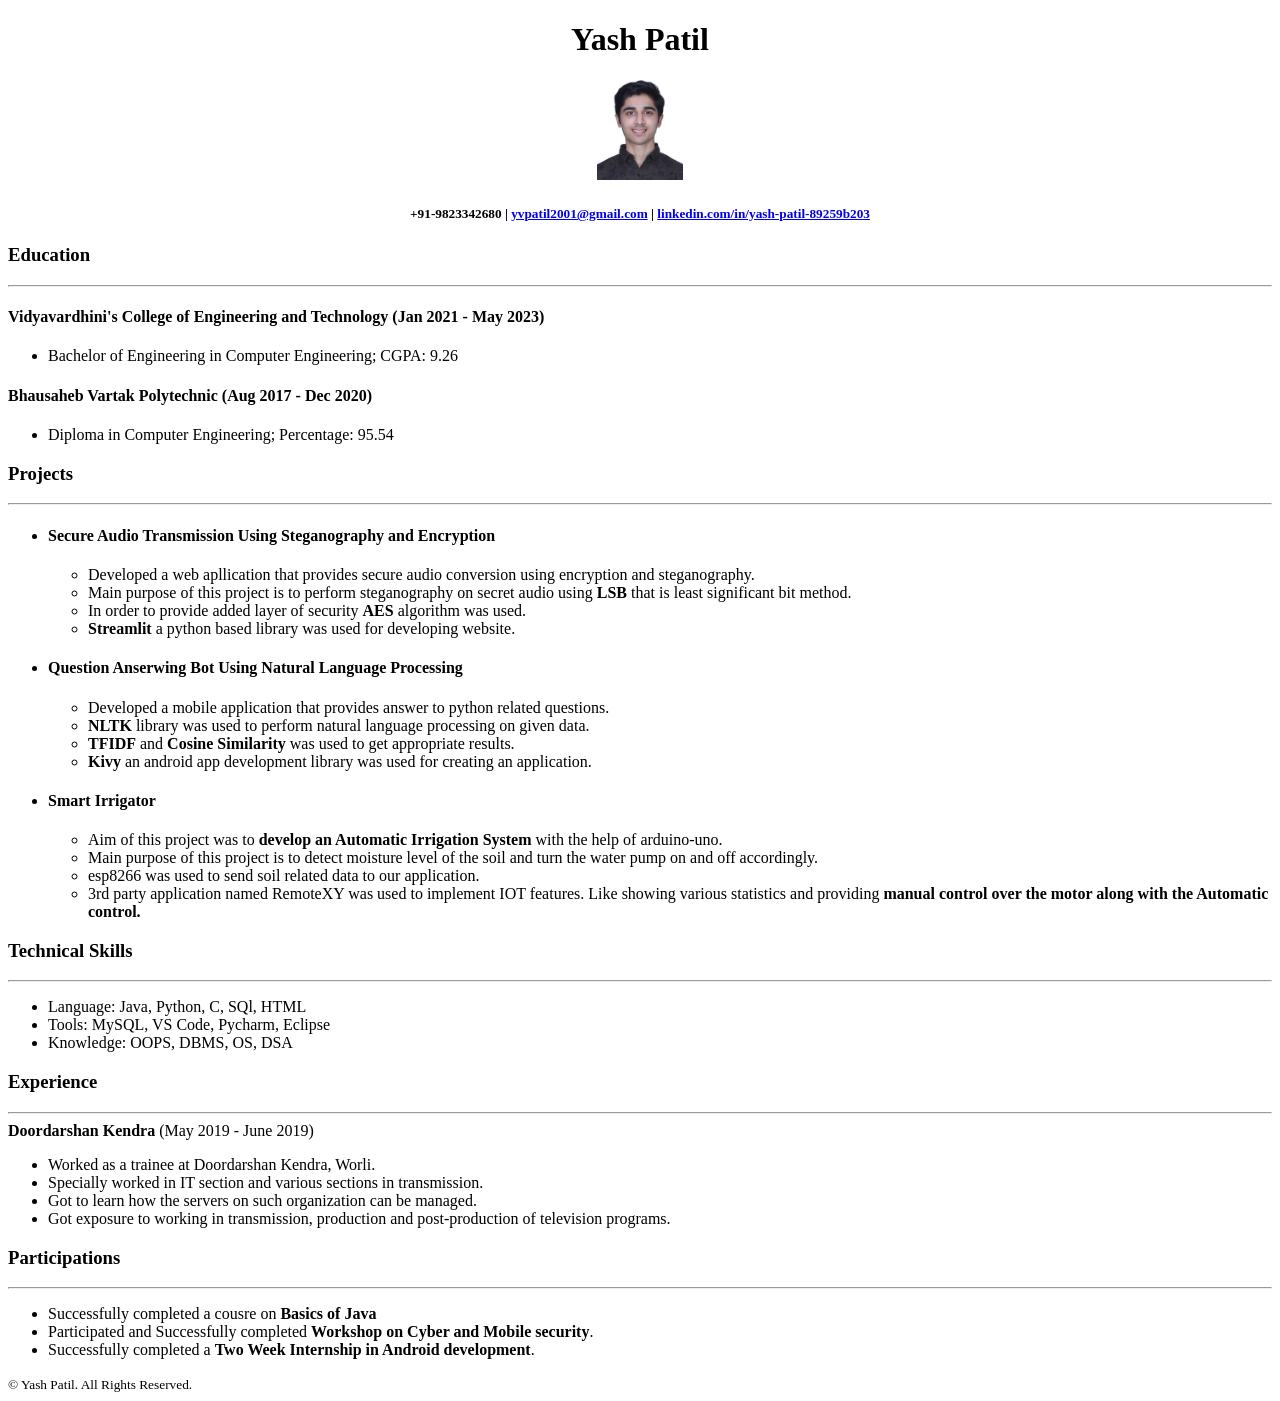
<file: 4.4 Resume Project/index.html>
<!DOCTYPE html>
<html lang="en">
<head>
    <meta charset="UTF-8">
    <meta name="viewport" content="width=device-width, initial-scale=1.0">
    <title>Resume</title>
</head>
<body>
    
    <center><h1>Yash Patil</h1><img src="./photo.jpg" height="100"></center>
    <center><h5>+91-9823342680 | <a href="yvpatil2001@gmail.com">yvpatil2001@gmail.com</a> | <a href="https://www.linkedin.com/in/yash-patil-89259b203/">linkedin.com/in/yash-patil-89259b203</a></h4></center>
    <h3>Education</h4><hr>
        <h4>Vidyavardhini's College of Engineering and Technology (Jan 2021 - May 2023)</h4>
            <ul>
                <li>Bachelor of Engineering in Computer Engineering; CGPA: 9.26</li>
            </ul>
        <h4>Bhausaheb Vartak Polytechnic (Aug 2017 - Dec 2020)</h4>
            <ul>
                <li>Diploma in Computer Engineering; Percentage: 95.54</li>
            </ul>
    
    <h3>Projects</h3>
    <hr><ul>
            <li><h4><B>Secure Audio Transmission Using Steganography and Encryption</B></h4>
                <ul>
                    <li>Developed a web apllication that provides secure audio conversion using encryption and steganography.</li>
                    <li>Main purpose of this project is to perform steganography on secret audio using <b>LSB</b> that is least significant bit method.</li>
                    <li>In order to provide added layer of security <b>AES</b> algorithm was used.</li>
                    <li><b>Streamlit</b> a python based library was used for developing website. </li>  

                </ul>
            </li>
            <li><h4><b>Question Anserwing Bot Using Natural Language Processing</b></h4></li>
                <ul>
                    <li>Developed a mobile application that provides answer to python related questions.</li>
                    <li><b>NLTK</b> library was used to perform natural language processing on given data.</li>
                    <li><b>TFIDF</b> and <b>Cosine Similarity</b> was used to get appropriate results.</li>
                    <li><b>Kivy</b> an android app development library was used for creating an application.</li>
                </ul>
            <li><h4><b>Smart Irrigator</b></h4></li>
                <ul>
                    <li>Aim of this project was to <b>develop an Automatic Irrigation System</b> with the help of arduino-uno.</li>
                    <li>Main purpose of this project is to detect moisture level of the soil and turn the water pump on and off accordingly.</li>
                    <li>esp8266 was used to send soil related data to our application.</li>
                    <li>3rd party application named RemoteXY was used to implement IOT features. Like showing various statistics and providing <b>manual control over the motor along with the Automatic control.</b></li>
                </ul>
        </ul>
    
        <h3>Technical Skills</h3>
        <hr><ul>
                <li>Language: Java, Python, C, SQl, HTML</li>
                <li>Tools: MySQL, VS Code, Pycharm, Eclipse</li>
                <li>Knowledge: OOPS, DBMS, OS, DSA</li>

        </ul>
        <h3>Experience</h3>
        <hr>
        <b>Doordarshan Kendra</b> (May 2019 - June 2019)
            <ul>
                <li>Worked as a trainee at Doordarshan Kendra, Worli.</li>
                <li>Specially worked in IT section and various sections in transmission.</li>
                <li>Got to learn how the servers on such organization can be managed.</li>
                <li>Got exposure to working in transmission, production and post-production of television programs.</li>
            </ul>
            
        <h3>Participations</h3><hr>
            <ul>
                <li>Successfully completed a cousre on <b>Basics of Java</b></li>
                <li>Participated and Successfully completed <b>Workshop on Cyber and Mobile security</b>.</li>
                <li>Successfully completed a <b>Two Week Internship in Android development</b>.</li>
            </ul>

    </body>
    <footer>
        <small>
          © Yash Patil. All Rights Reserved.
        </small>
      </footer>
</html>
</file>
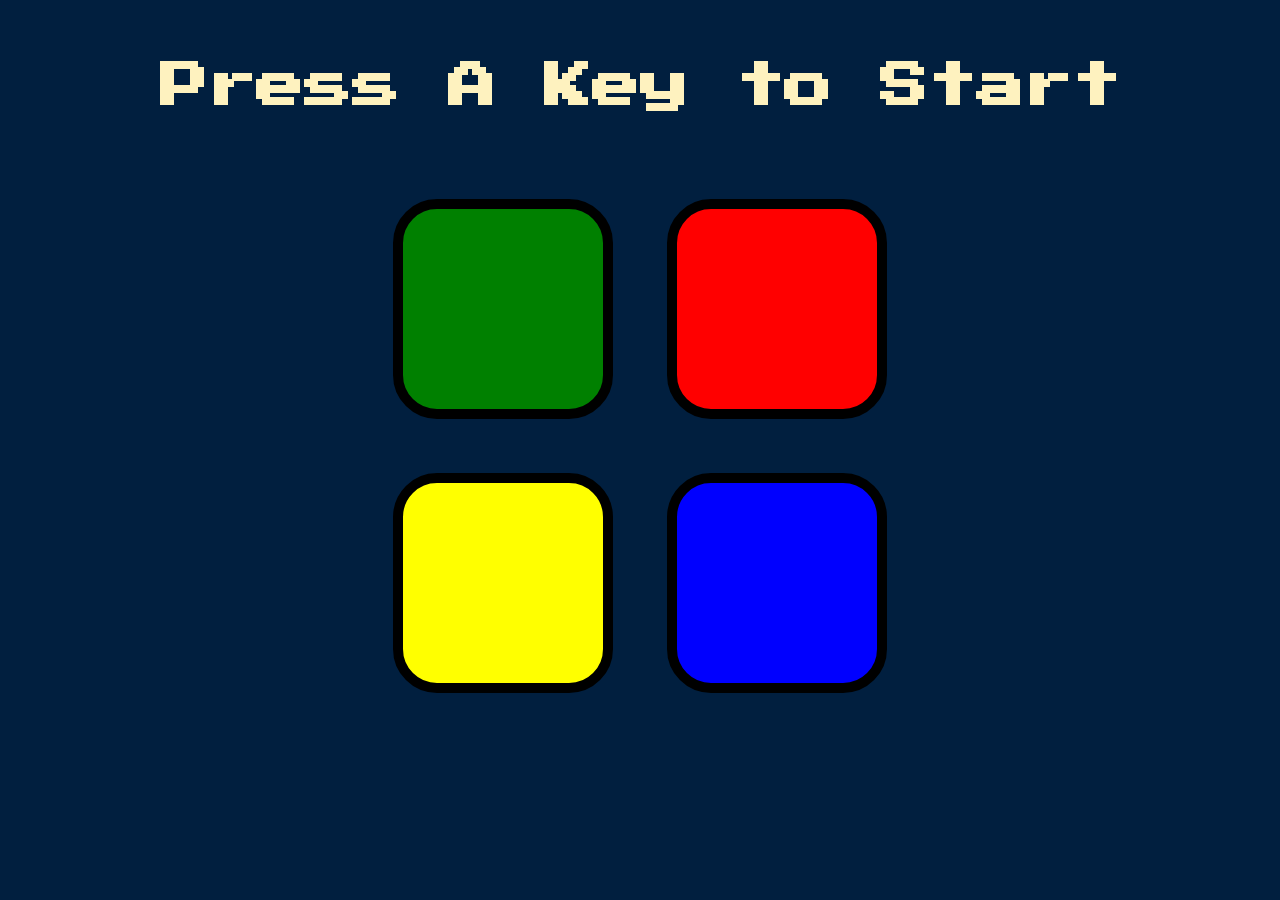
<file: Simon Game/index.html>
<!DOCTYPE html>
<html lang="en" dir="ltr">

<head>
  <meta charset="utf-8">
  <title>Simon My</title>
  <link rel="stylesheet" href="styles.css">
  <link href="https://fonts.googleapis.com/css?family=Press+Start+2P" rel="stylesheet">
</head>

<body>
  <h1 id="level-title">Press A Key to Start</h1>
  <div class="container">
    <div class="row">

      <div type="button" id="green" class="btn green">

      </div>

      <div type="button" id="red" class="btn red">

      </div>
    </div>

    <div class="row">

      <div type="button" id="yellow" class="btn yellow">

      </div>
      <div type="button" id="blue" class="btn blue">

      </div>

    </div>

  </div>


  <script src="https://ajax.googleapis.com/ajax/libs/jquery/3.7.1/jquery.min.js"></script>
  <script src="./game.js" charset="utf-8"></script>
</body>

</html>
</file>
<file: Simon Game/styles.css>
body {
  text-align: center;
  background-color: #011F3F;
}

#level-title {
  font-family: 'Press Start 2P', cursive;
  font-size: 3rem;
  margin:  5%;
  color: #FEF2BF;
}

.container {
  display: block;
  width: 50%;
  margin: auto;

}

.btn {
  margin: 25px;
  display: inline-block;
  height: 200px;
  width: 200px;
  border: 10px solid black;
  border-radius: 20%;
}

.game-over {
  background-color: red;
  opacity: 0.8;
}

.red {
  background-color: red;
}

.green {
  background-color: green;
}

.blue {
  background-color: blue;
}

.yellow {
  background-color: yellow;
}

.pressed {
  box-shadow: 0 0 20px white;
  background-color: grey;
}
</file>
